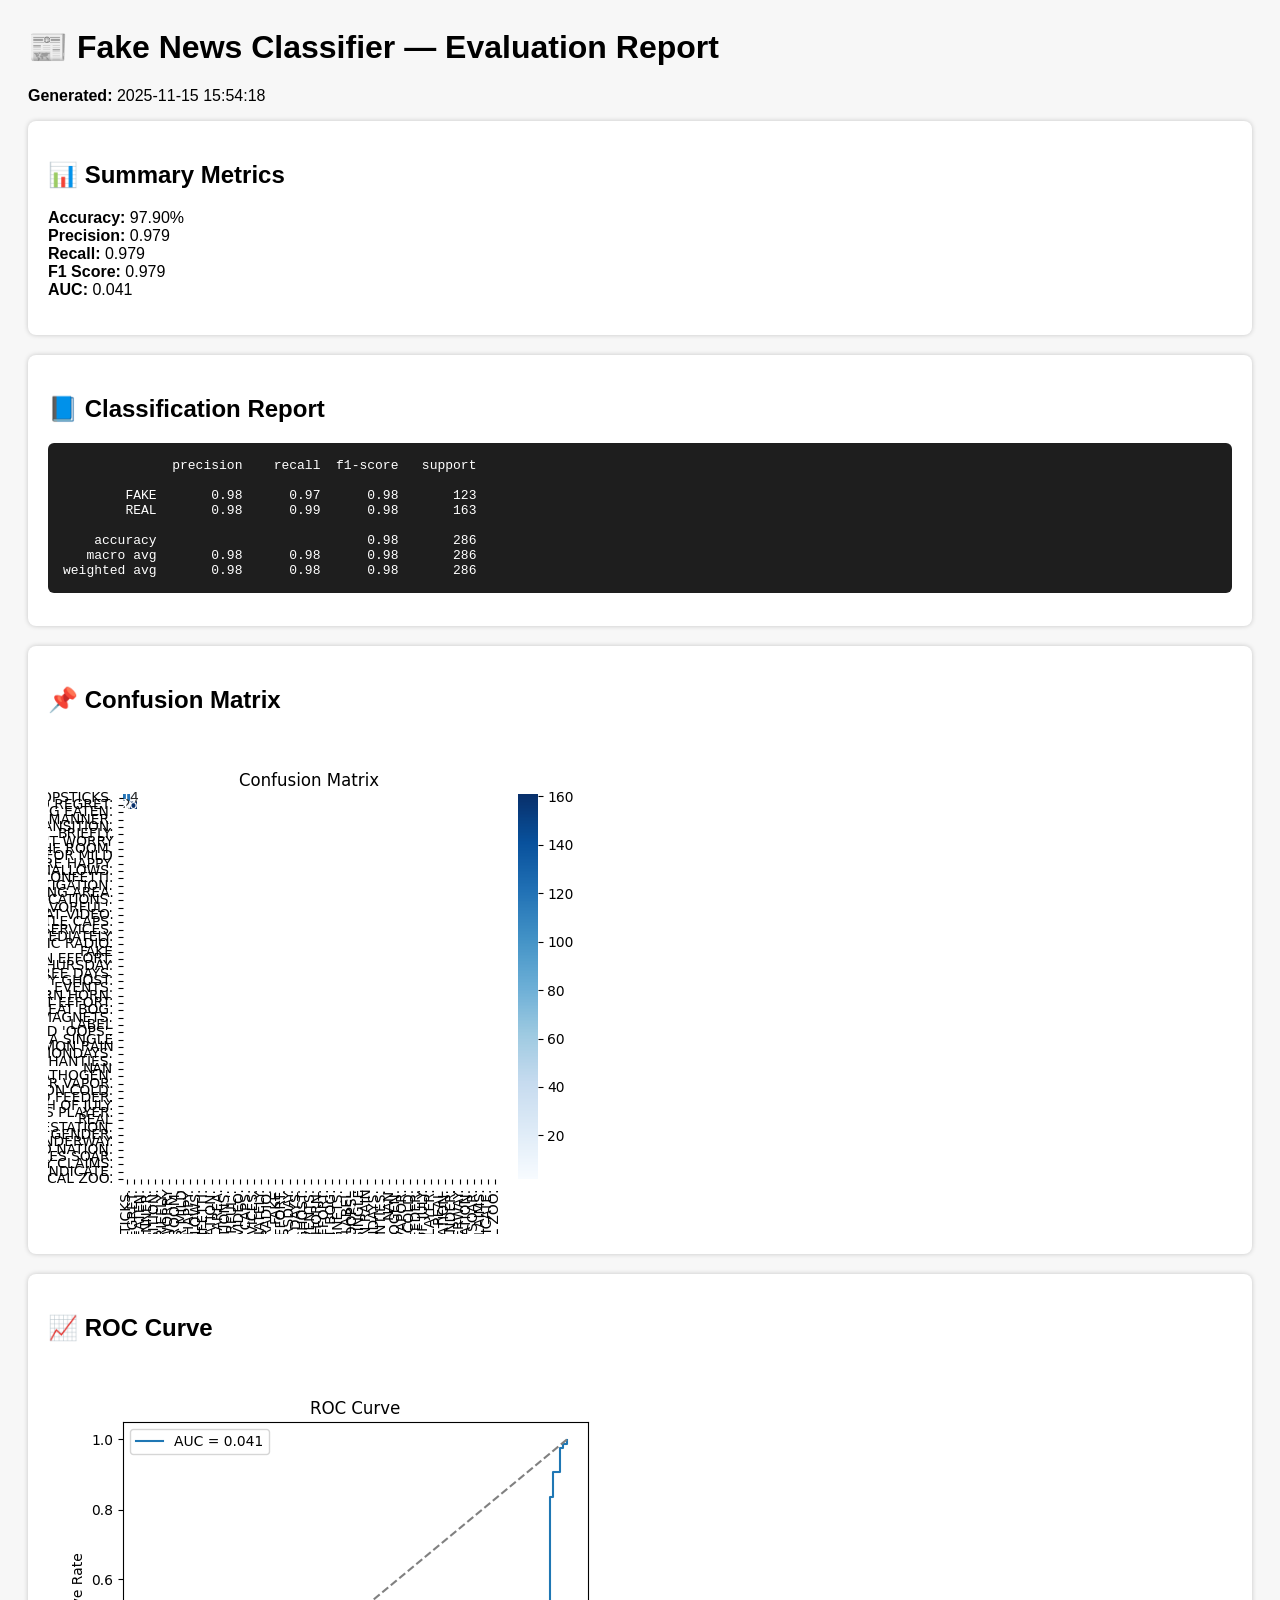
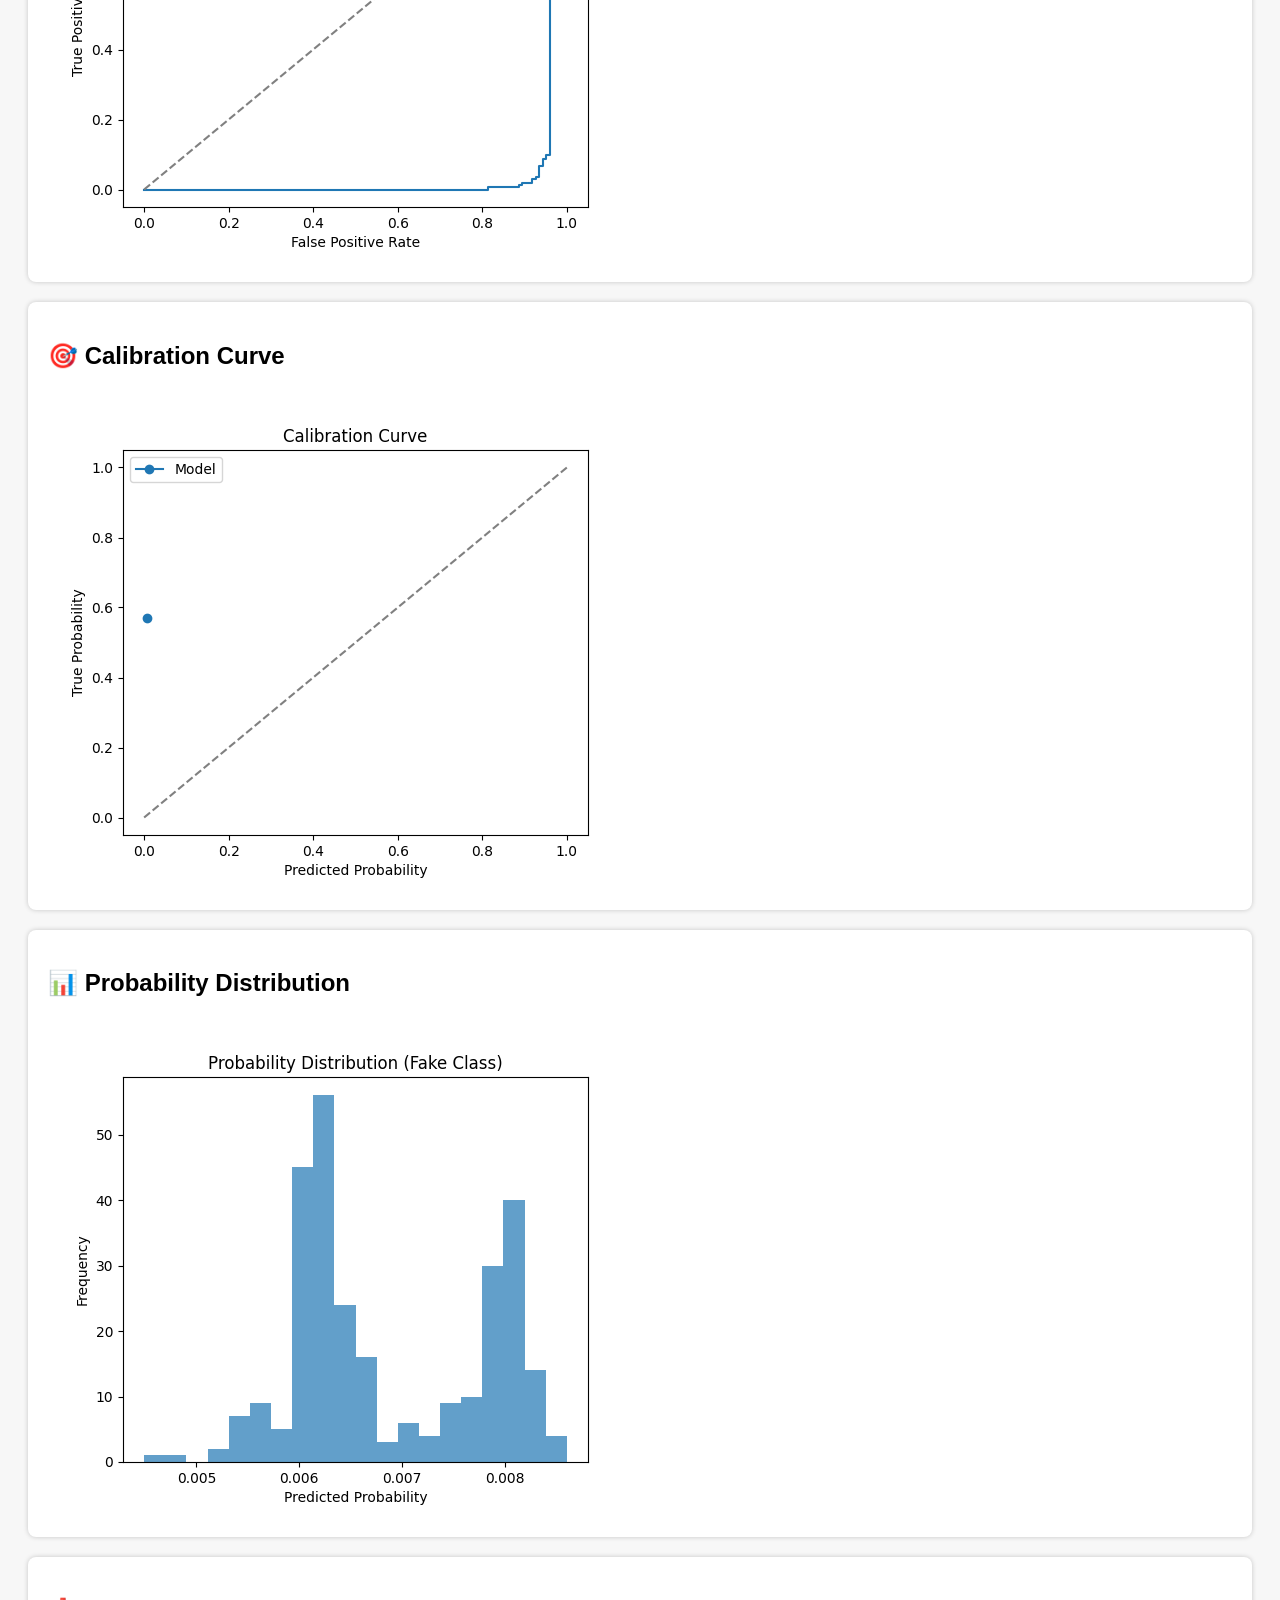
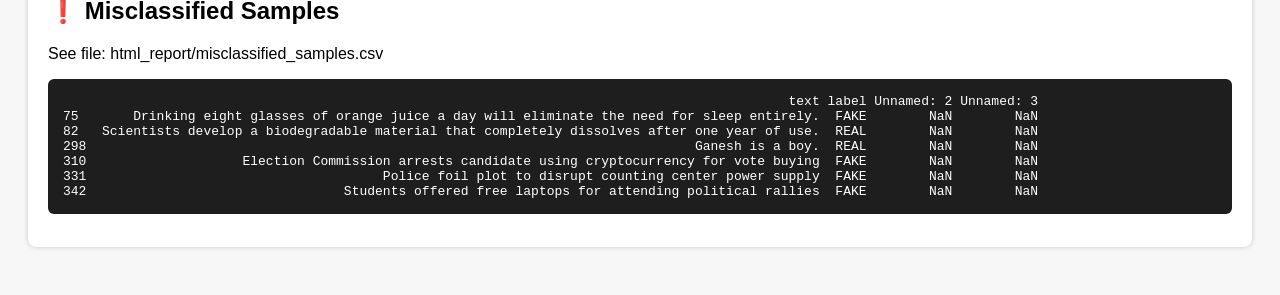
<file: html_report/model_report.html>
<html>
<head>
    <title>Text Model Evaluation Report</title>
    <style>
        body {
            font-family: Arial;
            padding: 20px;
            background: #f7f7f7;
        }
        .card {
            background: white;
            padding: 20px;
            margin-bottom: 20px;
            box-shadow: 0 0 5px rgba(0,0,0,0.2);
            border-radius: 8px;
        }
        pre {
            background: #1e1e1e;
            color: white;
            padding: 15px;
            border-radius: 6px;
            overflow-x: auto;
        }
        img {
            max-width: 100%;
            border-radius: 6px;
        }
    </style>
</head>
<body>

<h1>📰 Fake News Classifier — Evaluation Report</h1>
<p><b>Generated:</b> 2025-11-15 15:54:18</p>

<div class="card">
<h2>📊 Summary Metrics</h2>
<p><b>Accuracy:</b> 97.90%<br>
<b>Precision:</b> 0.979<br>
<b>Recall:</b> 0.979<br>
<b>F1 Score:</b> 0.979<br>
<b>AUC:</b> 0.041</p>
</div>

<div class="card">
<h2>📘 Classification Report</h2>
<pre>              precision    recall  f1-score   support

        FAKE       0.98      0.97      0.98       123
        REAL       0.98      0.99      0.98       163

    accuracy                           0.98       286
   macro avg       0.98      0.98      0.98       286
weighted avg       0.98      0.98      0.98       286
</pre>
</div>

<div class="card">
<h2>📌 Confusion Matrix</h2>
<img src="images/confusion_matrix.png">
</div>

<div class="card">
<h2>📈 ROC Curve</h2>
<img src="images/roc_curve.png">
</div>

<div class="card">
<h2>🎯 Calibration Curve</h2>
<img src="images/calibration_curve.png">
</div>

<div class="card">
<h2>📊 Probability Distribution</h2>
<img src="images/probability_distribution.png">
</div>

<div class="card">
<h2>❗ Misclassified Samples</h2>
<p>See file: html_report/misclassified_samples.csv</p>
<pre>                                                                                             text label Unnamed: 2 Unnamed: 3
75       Drinking eight glasses of orange juice a day will eliminate the need for sleep entirely.  FAKE        NaN        NaN
82   Scientists develop a biodegradable material that completely dissolves after one year of use.  REAL        NaN        NaN
298                                                                              Ganesh is a boy.  REAL        NaN        NaN
310                    Election Commission arrests candidate using cryptocurrency for vote buying  FAKE        NaN        NaN
331                                      Police foil plot to disrupt counting center power supply  FAKE        NaN        NaN
342                                 Students offered free laptops for attending political rallies  FAKE        NaN        NaN</pre>
</div>

</body>
</html>
</file>
